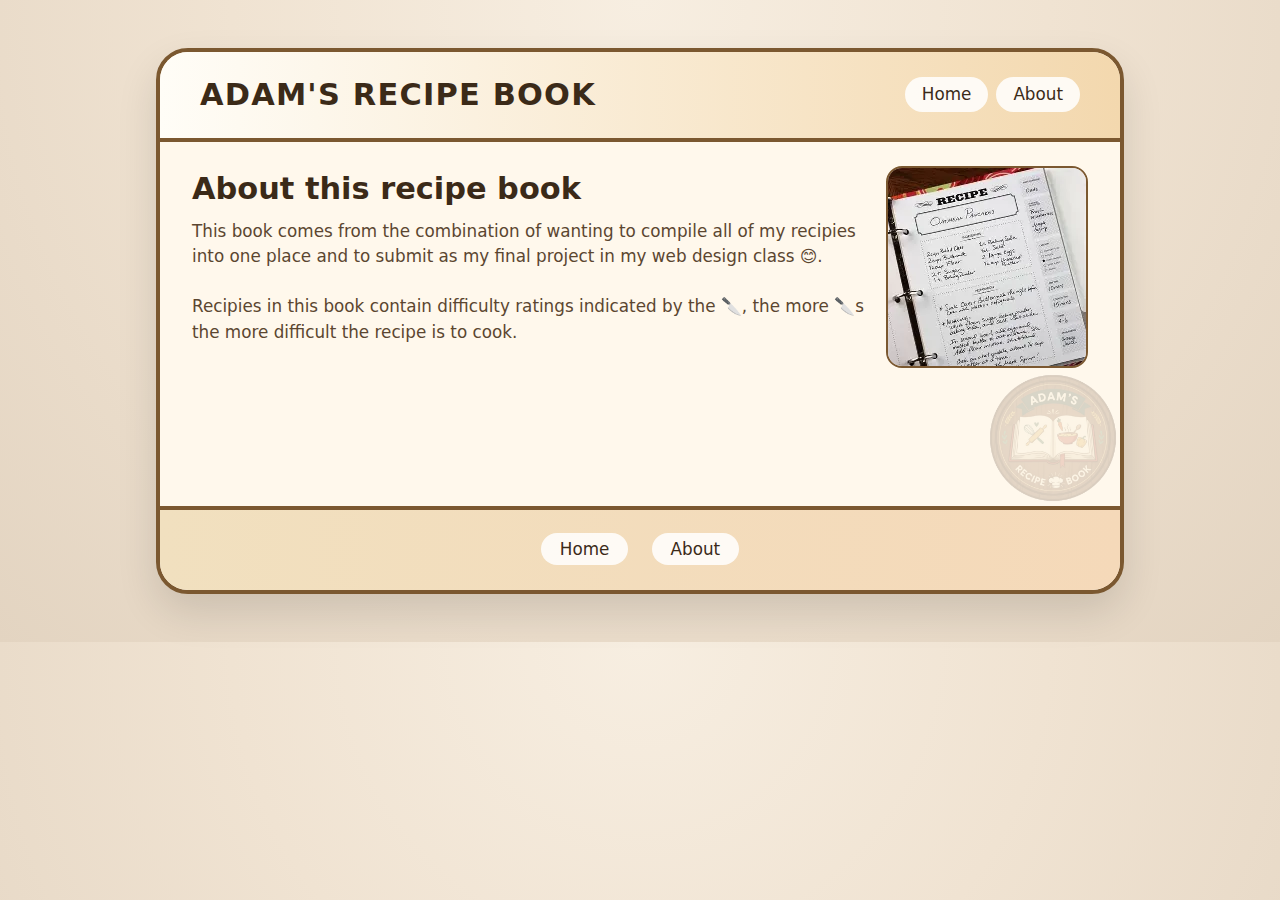
<file: about.html>
<!DOCTYPE html>
<html lang="en">
<head>
  <meta charset="UTF-8">
  <meta name="viewport" content="width=device-width, initial-scale=1.0">
  <title>About This Book</title>
  <link rel="stylesheet" href="reset.css">
  <link rel="stylesheet" href="styles.css">
  <link rel="apple-touch-icon" sizes="180x180" href="images/">
  <link rel="icon" type="image/png" sizes="32x32" href="images/favicon-32x32.png">
  <link rel="icon" type="image/png" sizes="16x16" href="images/favicon-16x16.png">
  <link rel="manifest" href="images/site.webmanifest">
</head>
<body>
  <div class="wrapper about">
    <header>
      <h1>Adam's Recipe Book</h1>
      <nav>
        <ul>
          <li><a href="index.html">Home</a></li>
          <li><a href="about.html">About</a></li>
        </ul>
      </nav>
    </header>
    <main>
      <img src="images/recipeBook.webp" alt="Recipe Book">
      <h1>About this recipe book</h1>
      <p>This book comes from the combination of wanting to compile all of my recipies into one place and to submit as my final project in my web design class 😊.</p>
      <p>Recipies in this book contain difficulty ratings indicated by the 🔪, the more 🔪s the more difficult the recipe is to cook.</p>
    </main>
    <footer>
      <ul>
        <li><a href="index.html">Home</a></li>
        <li><a href="about.html">About</a></li>
      </ul>
    </footer>
  </div>
</body>
</file>
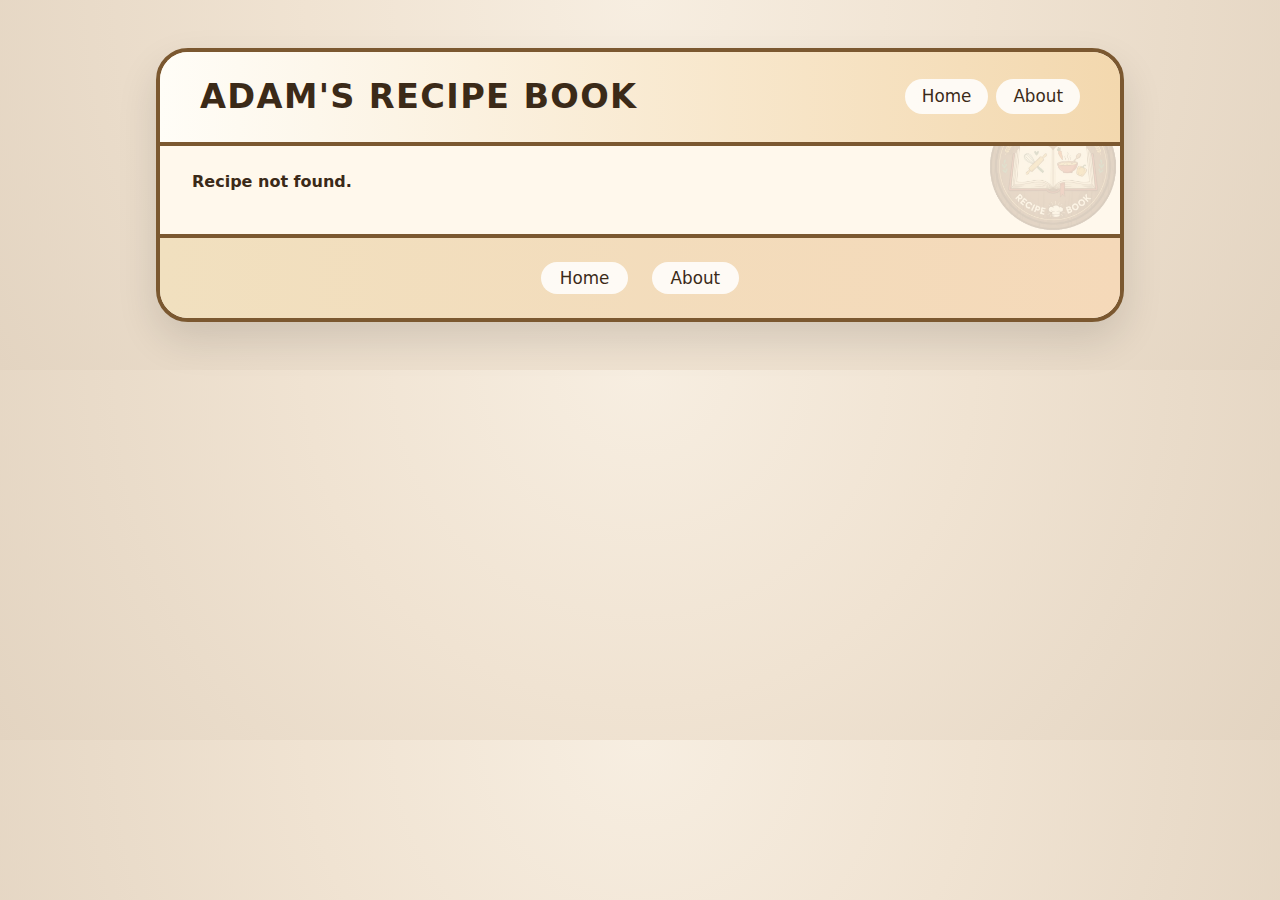
<file: recipe.html>
<!DOCTYPE html>
<html lang="en">
<head>
  <meta charset="UTF-8">
  <meta name="viewport" content="width=device-width, initial-scale=1.0">
  <title>Recipe</title>
  <link rel="stylesheet" href="reset.css">
  <link rel="stylesheet" href="styles.css">
  <script src="recipePage.js" defer></script>
  <link rel="apple-touch-icon" sizes="180x180" href="images/">
  <link rel="icon" type="image/png" sizes="32x32" href="images/favicon-32x32.png">
  <link rel="icon" type="image/png" sizes="16x16" href="images/favicon-16x16.png">
  <link rel="manifest" href="images/site.webmanifest">
</head>
<body>
  <div class="wrapper">

    <header>
      <h1>Adam's Recipe Book</h1>
      <nav>
        <ul>
          <li><a href="index.html">Home</a></li>
          <li><a href="about.html">About</a></li>
        </ul>
      </nav>
    </header>

    <main>
      <div class="imageAndTitle">
        <img id="recipeImage" src="" alt="">
        <div class="sideBar">
          <h1 id="recipeTitle"></h1>
          <p id="recipeDescription"></p>
        </div>
      </div>

      <div class="ingredients">
        <h2>Ingredients</h2>
        <ul id="ingredientsList"></ul>
      </div>

      <div class="directions">
        <h2>Directions</h2>
        <div id="directionsList"></div>
      </div>
    </main>

    <footer>
      <ul>
        <li><a href="index.html">Home</a></li>
        <li><a href="about.html">About</a></li>
      </ul>
    </footer>

  </div>
</body>
</html>
</file>
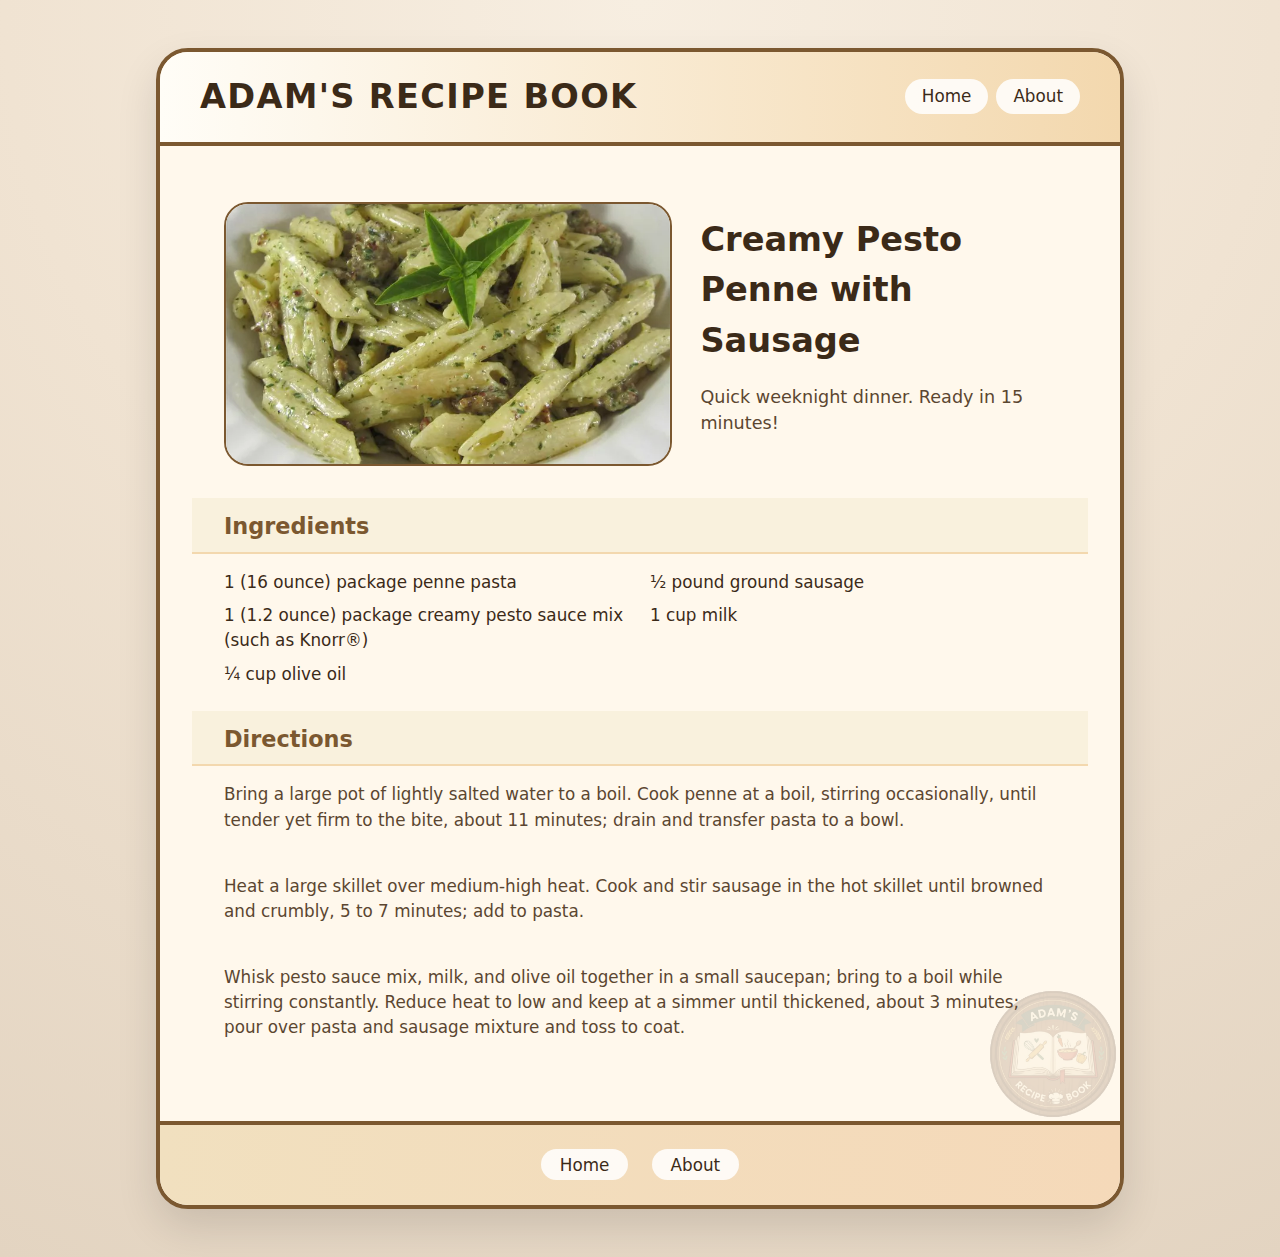
<file: recipies/creamyPestoPenne.html>
<!DOCTYPE html>
<html lang="en">
<head>
  <meta charset="UTF-8">
  <meta name="viewport" content="width=device-width, initial-scale=1.0">
  <title>Creamy Pesto Penne</title>
  <link rel="stylesheet" href="\reset.css">
  <link rel="stylesheet" href="\styles.css">
</head>
<body>
  <div class="wrapper">
    <header>
      <h1>Adam's Recipe Book</h1>
      <nav>
        <ul>
          <li><a href="/index.html">Home</a></li>
          <li><a href="/about.html">About</a></li>
        </ul>
      </nav>
    </header>
    <main>
      <div class="imageAndTitle">
        <img src="\images/creamyPestoPenne.webp" alt="creamyPestoPenne">
        <div class="sideBar">
          <h1>Creamy Pesto Penne with Sausage</h1>
          <p>Quick weeknight dinner. Ready in 15 minutes!</p>
        </div>
      </div>
      <div class="ingredients">
        <h2>Ingredients</h2>
        <ul>
          <li>1 (16 ounce) package penne pasta</li>
          <li>½ pound ground sausage</li>
          <li>1 (1.2 ounce) package creamy pesto sauce mix (such as Knorr®)</li>
          <li>1 cup milk</li>
          <li>¼ cup olive oil</li>
        </ul>
      </div>
      <div class="directions">
        <h2>Directions</h2>
        <p>Bring a large pot of lightly salted water to a boil. Cook penne at a boil, stirring occasionally, until tender yet firm to the bite, about 11 minutes; drain and transfer pasta to a bowl.</p>
        <p>Heat a large skillet over medium-high heat. Cook and stir sausage in the hot skillet until browned and crumbly, 5 to 7 minutes; add to pasta.</p>
        <p>Whisk pesto sauce mix, milk, and olive oil together in a small saucepan; bring to a boil while stirring constantly. Reduce heat to low and keep at a simmer until thickened, about 3 minutes; pour over pasta and sausage mixture and toss to coat.</p>
      </div>
    </main>
    <footer>
      <ul>
        <li><a href="/index.html">Home</a></li>
        <li><a href="/about.html">About</a></li>
      </ul>
    </footer>
  </div>
</body>
</html>
</file>
<file: styles.css>
/* ===== Color palette ===== */
:root {
  --color-bg-page: #f7eee1;      /* page background (outside the book) */
  --color-bg-page-mid: #f0e3d2;
  --color-bg-page-deep: #e3d4c1;

  --color-bg-wrapper: #fff8ec;   /* main book background */
  --color-border: #7b5830;       /* warm brown border */
  --color-text-main: #3b2a18;    /* primary text color */
  --color-text-muted: #5b4630;   /* secondary text */

  --color-accent-soft: #f3d8ae;  /* light tan accent */
  --color-accent-green: #8ba676; /* sage accent */
  --color-accent-red: #c46a4b;   /* muted tomato */

  --color-card-bg: #fffaf4;      /* recipe card background */
  --color-pill-bg: rgba(255, 255, 255, 0.85);
}

/* ===== Base layout / page background ===== */

body {
  margin: 0;
  font-family: system-ui, -apple-system, BlinkMacSystemFont, "Segoe UI", sans-serif;
  background: radial-gradient(
    circle at top,
    var(--color-bg-page) 0,
    var(--color-bg-page-mid) 45%,
    var(--color-bg-page-deep) 100%
  );
  color: var(--color-text-main);
  line-height: 1.5;
}

.wrapper {
  margin: 3rem auto;
  max-width: 960px;
  border: 4px solid var(--color-border);
  border-radius: 32px;
  background-color: var(--color-bg-wrapper);
  box-shadow: 0 18px 40px rgba(0, 0, 0, 0.12);
  overflow: hidden;
}

/* ===== Header & Nav ===== */

header {
  padding: 1.25rem 2.5rem;
  display: flex;
  flex-wrap: wrap;
  justify-content: space-between;
  align-items: center;
  border-bottom: 4px solid var(--color-border);
  background: linear-gradient(to right, #fffdf7, var(--color-accent-soft));
  gap: 1rem;
}

header h1 {
  color: var(--color-text-main);
  font-size: 2.1rem;
  letter-spacing: 0.04em;
  text-transform: uppercase;
}

img {
  max-width: 100%;
}

/* Nav */

nav ul {
  display: flex;
  flex-wrap: wrap;
  gap: 0.5rem;
  padding: 0;
  margin: 0;
}

nav ul li {
  list-style-type: none;
}

nav ul li a {
  text-decoration: none;
  font-size: 1.05rem;
  color: var(--color-text-main);
  padding: 0.4rem 1rem;
  border-radius: 999px;
  border: 1px solid transparent;
  background-color: var(--color-pill-bg);
  transition: background-color 0.2s ease, border-color 0.2s ease, transform 0.2s ease,
    box-shadow 0.2s ease, color 0.2s ease;
}

nav ul li a:hover {
  border-color: var(--color-accent-green);
  background-color: #fffdf5;
  color: var(--color-border);
  transform: translateY(-1px);
  box-shadow: 0 3px 8px rgba(0, 0, 0, 0.1);
}

/* ===== Main / Recipe grid ===== */

main {
  padding: 1.5rem 2rem 2.5rem;
  background-image: url(images/arb_logo_transparent.png);
  background-repeat: no-repeat;
  background-position: bottom right;
  background-size: 14%;
}

#recipeBook {
  margin-top: 0.5rem;
  display: grid;
  justify-content: center;
  align-items: stretch;
  gap: 20px;
  grid-template-columns: repeat(auto-fit, minmax(220px, 1fr));
}

/* ===== Recipe cards ===== */

.recipe {
  border: 1px solid var(--color-accent-soft);
  border-radius: 18px;
  overflow: hidden;
  background-color: var(--color-card-bg);
  display: flex;
  flex-direction: column;
  transition: transform 0.18s ease, box-shadow 0.18s ease, border-color 0.18s ease;
}

.recipe a {
  text-decoration: none;
  color: var(--color-text-main);
  height: 100%;
  display: flex;
  flex-direction: column;
}

.recipe img {
  width: 100%;
  height: 160px;
  object-fit: cover;
  border-bottom: 1px solid var(--color-accent-soft);
}

.recipe-header {
  display: flex;
  align-items: center;
  justify-content: space-between;
  gap: 0.5rem;
  padding: 0.6rem 0.75rem 0.25rem;
}

.recipe-header h2 {
  font-size: 1.1rem;
  margin: 0;
  font-weight: 600;
  color: var(--color-text-main);
}

.recipe p {
  font-size: 0.95rem;
  padding: 0 0.75rem 0.85rem;
  margin: 0;
  color: var(--color-text-muted);
}

/* Difficulty hats */
.difficulty {
  display: inline-flex;
  align-items: center;
  gap: 0.1rem;
  font-size: 1.1rem;
}

.difficulty span {
  line-height: 1;
}

.difficulty .hat-filled {
  opacity: 1;
}

.difficulty .hat-empty {
  opacity: 0.25;
}

/* Featured / first recipe card */
.first {
  grid-column: span 2;
  grid-row: span 2;
}

.first img {
  height: 400px;
}

.first .recipe-header h2 {
  font-size: 1.5rem;
}

.first p {
  font-size: 1.1rem;
}

.recipe:hover {
  transform: translateY(-6px) scale(1.02);
  box-shadow: 0 12px 24px rgba(94, 69, 37, 0.25);
  border-color: var(--color-border);
}

/* ===== Footer ===== */

footer {
  border-top: 4px solid var(--color-border);
  min-height: 60px;
  background: linear-gradient(to right, #f1e0bf, #f5d9b9);
}

footer ul {
  height: 80px;
  display: flex;
  justify-content: center;
  gap: 1.5rem;
  align-items: center;
  list-style: none;
  margin: 0;
  padding: 0;
}

footer a {
  text-decoration: none;
  padding: 0.3rem 1.1rem;
  font-size: 1.05rem;
  color: var(--color-text-main);
  border-radius: 999px;
  border: 1px solid transparent;
  background-color: var(--color-pill-bg);
  transition: background-color 0.2s ease, border-color 0.2s ease, transform 0.2s ease,
    box-shadow 0.2s ease, color 0.2s ease;
}

footer a:hover {
  border-color: var(--color-accent-red);
  background-color: #fffdf5;
  color: var(--color-border);
  transform: translateY(-1px);
  box-shadow: 0 3px 8px rgba(0, 0, 0, 0.1);
}

/* ===== Recipe detail layout (imageAndTitle, ingredients, directions) ===== */

.imageAndTitle {
  display: grid;
  grid-template-columns: 5fr 4fr;
  grid-gap: 2em;
  padding: 2em;
  min-height: 260px;
  align-items: center;
}

.imageAndTitle img {
  border: 2px solid var(--color-border);
  border-radius: 24px;
  height: 260px;
  width: 100%;
  object-fit: cover;
}

.imageAndTitle h1 {
  font-size: 2.1em;
  margin: 0;
  color: var(--color-text-main);
}

.imageAndTitle .difficulty {
  font-size: 1.3rem;
}

.imageAndTitle p {
  margin-top: 1em;
  font-size: 1.1em;
  color: var(--color-text-muted);
}

.ingredients h2,
.directions h2 {
  font-size: 1.4em;
  padding: 0.75rem 2rem 0.5rem;
  border-bottom: 2px solid var(--color-accent-soft);
  color: var(--color-border);
  background-color: #f9f1dd;
}

.ingredients ul {
  display: grid;
  grid-template-columns: 1fr 1fr;
  grid-gap: 0.5rem 1.25rem;
  padding: 1rem 2rem 1.5rem;
  margin: 0;
}

.ingredients li {
  list-style: none;
  font-size: 1.05em;
  color: var(--color-text-main);
}

.directions p {
  padding: 0 2rem 1.5rem;
  margin-top: 1rem;
  font-size: 1.05em;
  color: var(--color-text-muted);
}

/* ===== About page styles ===== */

.about main {
  min-height: 300px;
  padding: 1.5rem 2rem 2.5rem;
}

.about h1 {
  font-size: 1.9rem;
  margin-top: 0;
  color: var(--color-text-main);
}

.about p {
  font-size: 1.05rem;
  padding-top: 0.5rem;
  color: var(--color-text-muted);
}

.about img {
  float: right;
  margin: 0 0 0 1rem;
  border-radius: 16px;
  border: 2px solid var(--color-border);
}

/* ===== Responsive ===== */

@media screen and (max-width: 768px) {
  .wrapper {
    margin: 1.5rem;
    border-radius: 24px;
  }

  header {
    padding: 1rem 1.5rem;
  }

  main {
    padding: 1.25rem 1.5rem 2rem;
  }

  .imageAndTitle {
    grid-template-columns: 1fr;
    height: auto;
    min-height: 0;
    padding: 1.5rem;
  }

  .imageAndTitle img {
    height: 220px;
  }

  .first {
    grid-column: span 1;
    grid-row: span 1;
  }

  .first img {
    height: 160px;
  }
}

@media screen and (max-width: 500px) {
  header h1 {
    font-size: 1.6rem;
  }

  #recipeBook {
    grid-template-columns: 1fr;
  }

  .first .recipe-header h2 {
    font-size: 1.2rem;
  }

  .first p {
    font-size: 1rem;
  }
}
</file>
